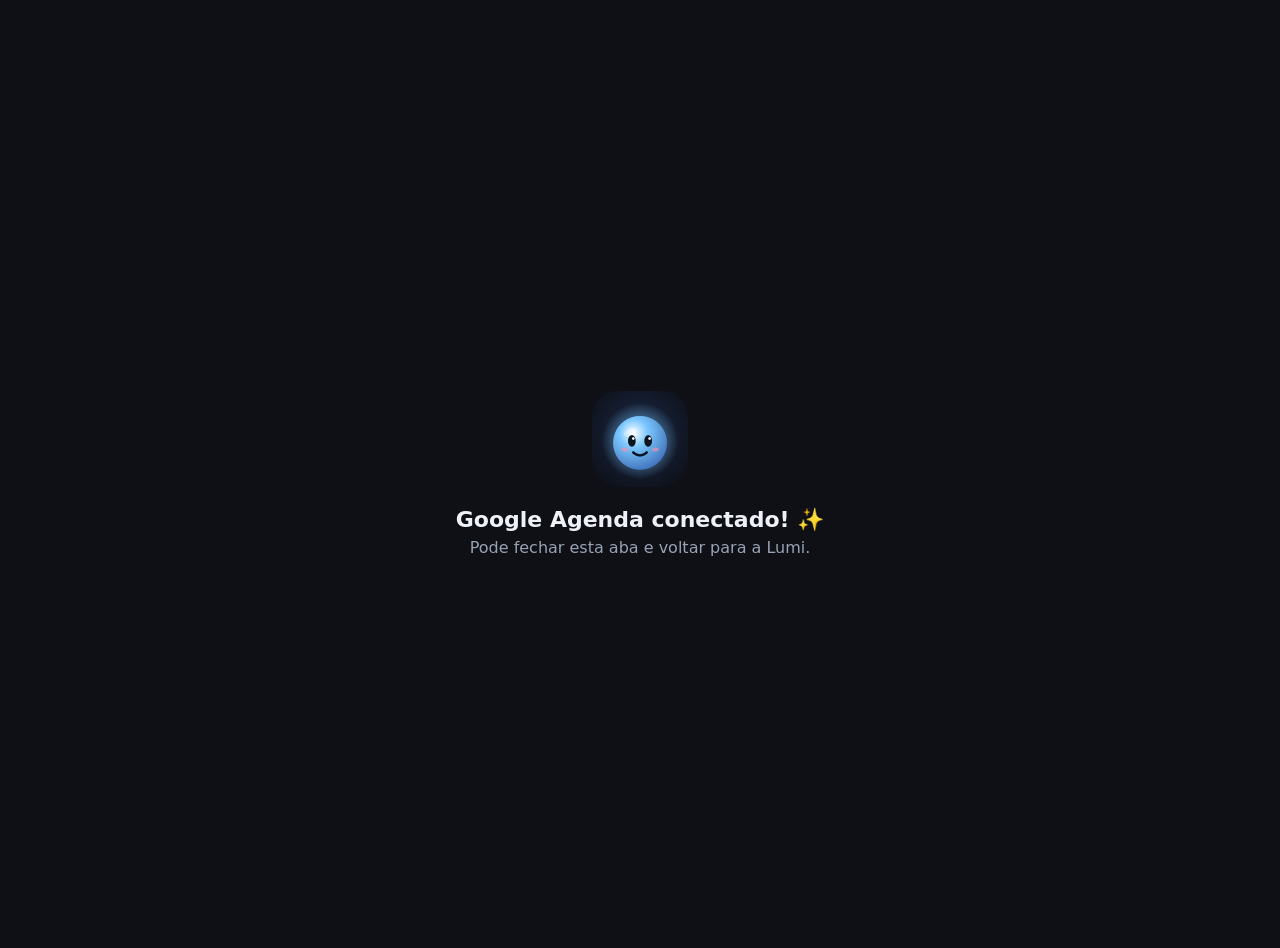
<file: conectado.html>
<!doctype html>
<html lang="pt-BR">
<head>
  <meta charset="utf-8" />
  <meta name="viewport" content="width=device-width, initial-scale=1" />
  <title>Lumi · Google Agenda</title>
  <style>
    body { margin: 0; min-height: 100vh; display: grid; place-items: center; background: #0e1016; color: #eef2f8; font-family: system-ui, -apple-system, "Segoe UI", sans-serif; text-align: center; padding: 24px; }
    img { width: 96px; height: 96px; border-radius: 24px; }
    h1 { font-size: 22px; margin: 16px 0 6px; }
    p { color: #98a2b3; margin: 0; }
  </style>
</head>
<body>
  <div>
    <img src="icons/icon-192.png" alt="Lumi" />
    <h1 id="t">Google Agenda conectado! ✨</h1>
    <p id="m">Pode fechar esta aba e voltar para a Lumi.</p>
  </div>
  <script>
    const q = new URLSearchParams(location.search);
    if (q.get('erro')) {
      document.getElementById('t').textContent = 'Não deu certo 😕';
      document.getElementById('m').textContent = 'Motivo: ' + q.get('erro') + '. Volte para a Lumi e tente de novo.';
    }
  </script>
</body>
</html>
</file>
